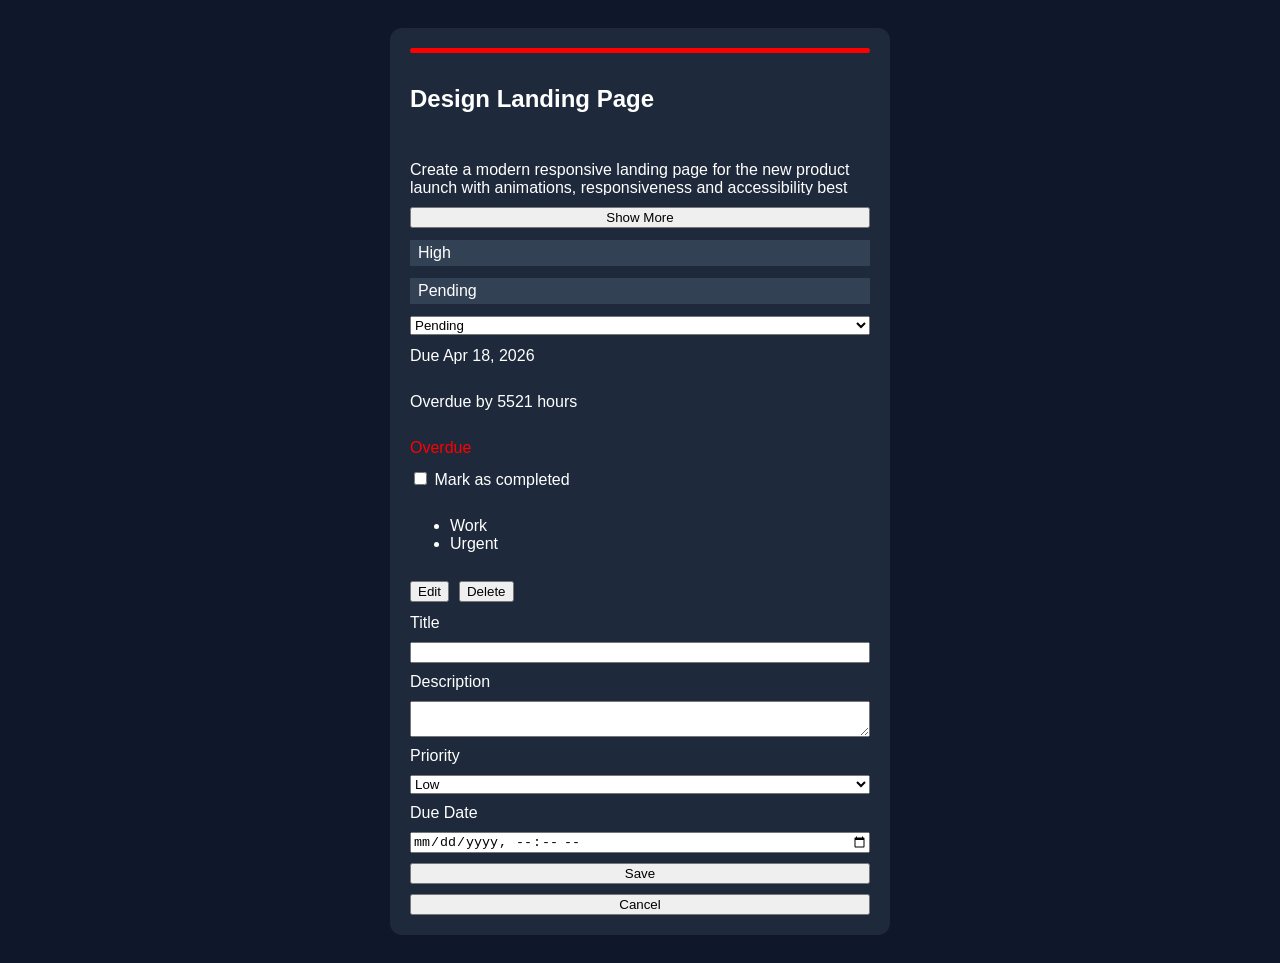
<file: index.html>
<!DOCTYPE html>
<html lang="en">
<head>
  <meta charset="UTF-8" />
  <meta name="viewport" content="width=device-width, initial-scale=1.0"/>
  <title>Advanced Todo Card</title>
  <link rel="stylesheet" href="styles.css"/>
</head>
<body>

<main class="container">

<article data-testid="test-todo-card" class="todo-card">

  <!-- PRIORITY INDICATOR -->
  <div data-testid="test-todo-priority-indicator" class="priority-indicator high"></div>

  <!-- TITLE -->
  <h2 data-testid="test-todo-title" class="todo-title">
    Design Landing Page
  </h2>

  <!-- COLLAPSIBLE -->
  <div 
    id="collapsible-section"
    data-testid="test-todo-collapsible-section"
    class="collapsible"
  >
    <p data-testid="test-todo-description">
      Create a modern responsive landing page for the new product launch with animations, responsiveness and accessibility best practices.
    </p>
  </div>

  <button 
    data-testid="test-todo-expand-toggle"
    aria-expanded="false"
    aria-controls="collapsible-section"
  >
    Show More
  </button>

  <!-- PRIORITY -->
  <span data-testid="test-todo-priority" class="badge">High</span>

  <!-- STATUS -->
  <span data-testid="test-todo-status" class="badge">Pending</span>

  <!-- STATUS CONTROL -->
  <select data-testid="test-todo-status-control" aria-label="Task status control">
    <option>Pending</option>
    <option>In Progress</option>
    <option>Done</option>
  </select>

  <!-- DATE -->
  <time data-testid="test-todo-due-date" datetime="2026-04-18T18:00">
    Due Apr 18, 2026
  </time>

  <!-- TIME -->
  <p data-testid="test-todo-time-remaining" aria-live="polite"></p>

  <!-- OVERDUE -->
  <span data-testid="test-todo-overdue-indicator" class="overdue hidden">
    Overdue
  </span>

  <!-- CHECKBOX -->
  <div>
    <input type="checkbox" id="todo-check" data-testid="test-todo-complete-toggle"/>
    <label for="todo-check">Mark as completed</label>
  </div>

  <!-- TAGS -->
  <ul data-testid="test-todo-tags">
    <li data-testid="test-todo-tag-work">Work</li>
    <li data-testid="test-todo-tag-urgent">Urgent</li>
  </ul>

  <!-- ACTIONS -->
  <div class="actions">
    <button data-testid="test-todo-edit-button">Edit</button>
    <button data-testid="test-todo-delete-button">Delete</button>
  </div>

  <!-- EDIT FORM -->
  <form data-testid="test-todo-edit-form" class="edit-form hidden">

    <label for="edit-title">Title</label>
    <input id="edit-title" data-testid="test-todo-edit-title-input"/>

    <label for="edit-desc">Description</label>
    <textarea id="edit-desc" data-testid="test-todo-edit-description-input"></textarea>

    <label for="edit-priority">Priority</label>
    <select id="edit-priority" data-testid="test-todo-edit-priority-select">
      <option>Low</option>
      <option>Medium</option>
      <option>High</option>
    </select>

    <label for="edit-date">Due Date</label>
    <input type="datetime-local" id="edit-date" data-testid="test-todo-edit-due-date-input"/>

    <button type="button" data-testid="test-todo-save-button">Save</button>
    <button type="button" data-testid="test-todo-cancel-button">Cancel</button>

  </form>

</article>

</main>

<script src="script.js"></script>
</body>
</html>
</file>
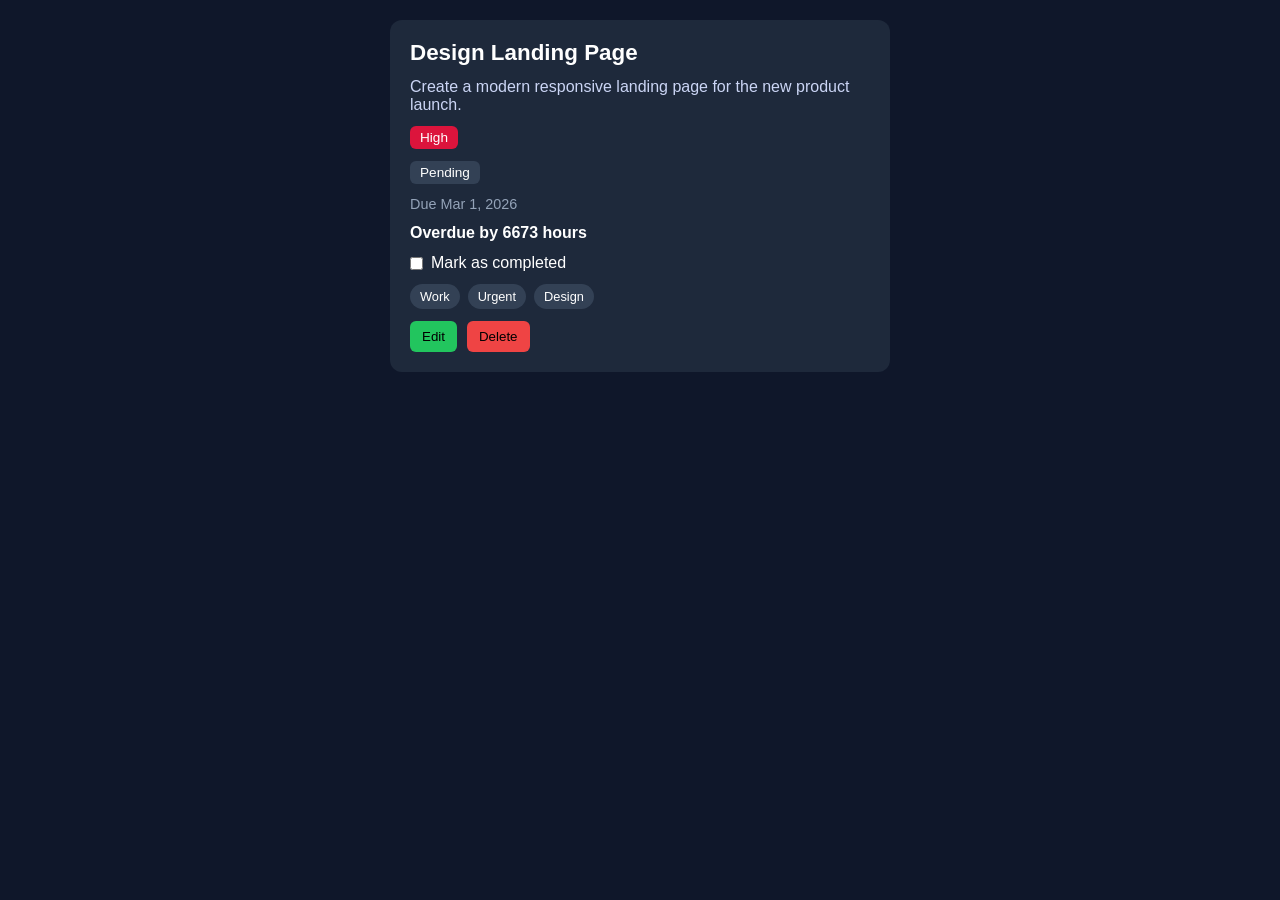
<file: todo-card-project/index.html>
<!DOCTYPE html>
<html lang="en">
<head>
  <meta charset="UTF-8" />
  <meta name="viewport" content="width=device-width, initial-scale=1.0"/>
  <title>Todo Card</title>
  <link rel="stylesheet" href="styles.css"/>
</head>
<body>

  <main class="container">
    
    <!-- ROOT CARD -->
    <article data-testid="test-todo-card" class="todo-card">

      <!-- TITLE -->
      <h2 data-testid="test-todo-title" class="todo-title">
        Design Landing Page
      </h2>

      <!-- DESCRIPTION -->
      <p data-testid="test-todo-description" class="todo-description">
        Create a modern responsive landing page for the new product launch.
      </p>

      <!-- PRIORITY -->
      <span 
        data-testid="test-todo-priority" 
        class="badge priority high"
        aria-label="High Priority"
      >
        High
      </span>

      <!-- STATUS -->
      <span 
        data-testid="test-todo-status" 
        class="badge status"
        aria-label="Task status"
      >
        Pending
      </span>

      <!-- DUE DATE -->
      <time 
        data-testid="test-todo-due-date" 
        class="due-date"
        datetime="2026-03-01T18:00:00Z"
      >
        Due Mar 1, 2026
      </time>

      <!-- TIME REMAINING -->
      <p 
        data-testid="test-todo-time-remaining" 
        class="time-remaining"
        aria-live="polite"
      >
        Calculating...
      </p>

      <!-- CHECKBOX -->
      <div class="checkbox-container">
        <input 
          type="checkbox" 
          id="complete"
          data-testid="test-todo-complete-toggle"
        />
        <label for="complete">Mark as completed</label>
      </div>

      <!-- TAGS -->
      <ul data-testid="test-todo-tags" class="tags" role="list">
        <li data-testid="test-todo-tag-work">Work</li>
        <li data-testid="test-todo-tag-urgent">Urgent</li>
        <li>Design</li>
      </ul>

      <!-- ACTION BUTTONS -->
      <div class="actions">
        <button 
          data-testid="test-todo-edit-button" 
          aria-label="Edit task"
        >
          Edit
        </button>

        <button 
          data-testid="test-todo-delete-button" 
          aria-label="Delete task"
        >
          Delete
        </button>
      </div>

    </article>

  </main>

  <script src="script.js"></script>
</body>
</html>
</file>
<file: styles.css>
body {
  font-family: Arial;
  background: #0f172a;
  color: white;
  display: flex;
  justify-content: center;
  padding: 20px;
}

.container {
  width: 100%;
  max-width: 500px;
}

.todo-card {
  background: #1e293b;
  padding: 20px;
  border-radius: 12px;
  display: flex;
  flex-direction: column;
  gap: 12px;
}

.priority-indicator {
  height: 5px;
  border-radius: 5px;
}

.high { background: red; }
.medium { background: orange; }
.low { background: green; }

.collapsible {
  max-height: 50px;
  overflow: hidden;
}

.collapsible.expanded {
  max-height: 500px;
}

.badge {
  background: #334155;
  padding: 4px 8px;
}

.overdue {
  color: red;
}

.hidden {
  display: none;
}

.actions {
  display: flex;
  gap: 10px;
}

button:focus {
  outline: 2px solid yellow;
}

.completed .todo-title {
  text-decoration: line-through;
  opacity: 0.5;
}

.in-progress {
  border-left: 4px solid blue;
}

.edit-form {
  display: flex;
  flex-direction: column;
  gap: 10px;
}
</file>
<file: todo-card-project/styles.css>
* {
  box-sizing: border-box;
  margin: 0;
  padding: 0;
}

body {
  font-family: Arial, sans-serif;
  background: #0f172a;
  color: #fff;
  display: flex;
  justify-content: center;
  padding: 20px;
}

.container {
  width: 100%;
  max-width: 500px;
}

/* CARD */
.todo-card {
  background: #1e293b;
  padding: 20px;
  border-radius: 12px;
  display: flex;
  flex-direction: column;
  gap: 12px;
}

/* TITLE */
.todo-title {
  font-size: 1.4rem;
}

/* DESCRIPTION */
.todo-description {
  color: #cbd5f5;
}

/* BADGES */
.badge {
  padding: 4px 10px;
  border-radius: 6px;
  width: fit-content;
  font-size: 0.85rem;
}

.priority.high {
  background: crimson;
}

.status {
  background: #334155;
}

/* DATE */
.due-date {
  font-size: 0.9rem;
  color: #94a3b8;
}

/* TIME */
.time-remaining {
  font-weight: bold;
}

/* CHECKBOX */
.checkbox-container {
  display: flex;
  gap: 8px;
  align-items: center;
}

/* TAGS */
.tags {
  display: flex;
  flex-wrap: wrap;
  gap: 8px;
  list-style: none;
}

.tags li {
  background: #334155;
  padding: 5px 10px;
  border-radius: 20px;
  font-size: 0.8rem;
}

/* BUTTONS */
.actions {
  display: flex;
  gap: 10px;
}

button {
  padding: 8px 12px;
  border: none;
  border-radius: 6px;
  cursor: pointer;
}

button:focus {
  outline: 2px solid yellow;
}

button:first-child {
  background: #22c55e;
}

button:last-child {
  background: #ef4444;
}

/* COMPLETED STYLE */
.completed .todo-title {
  text-decoration: line-through;
  opacity: 0.6;
}
</file>
